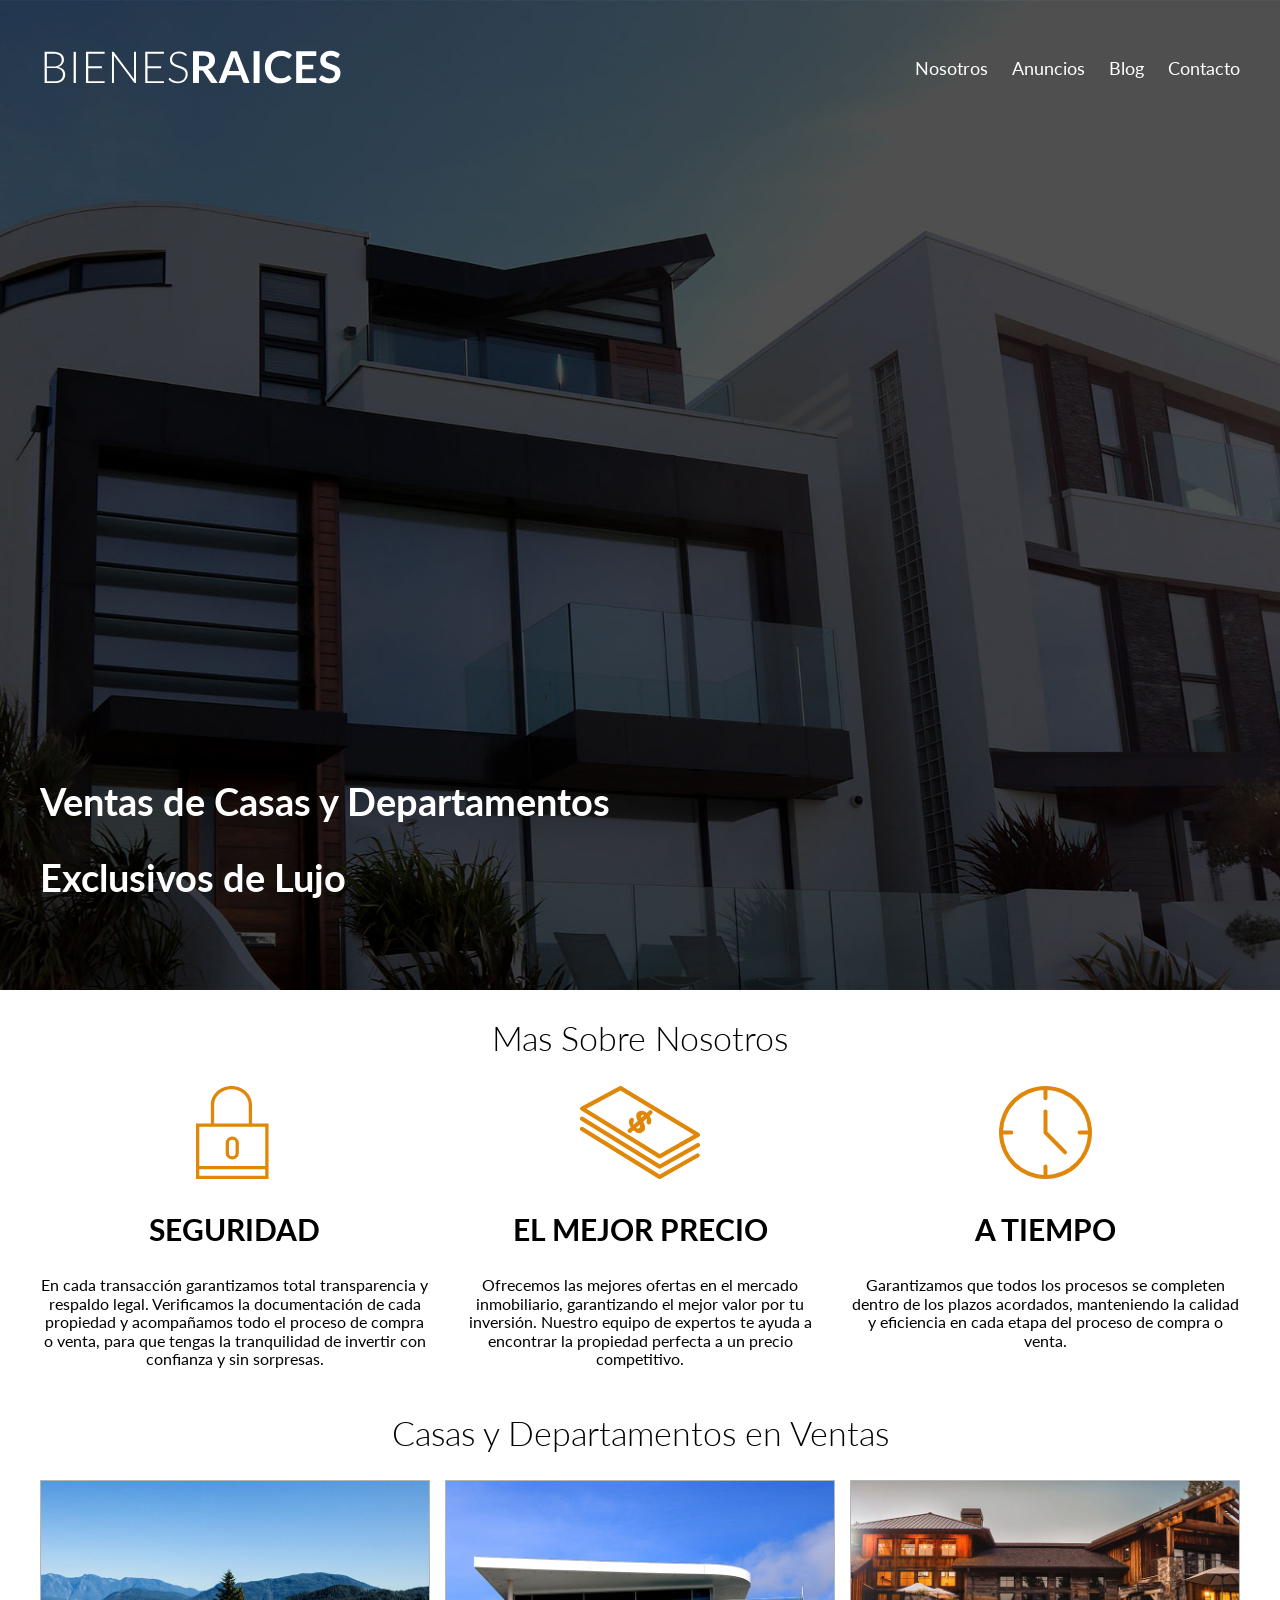
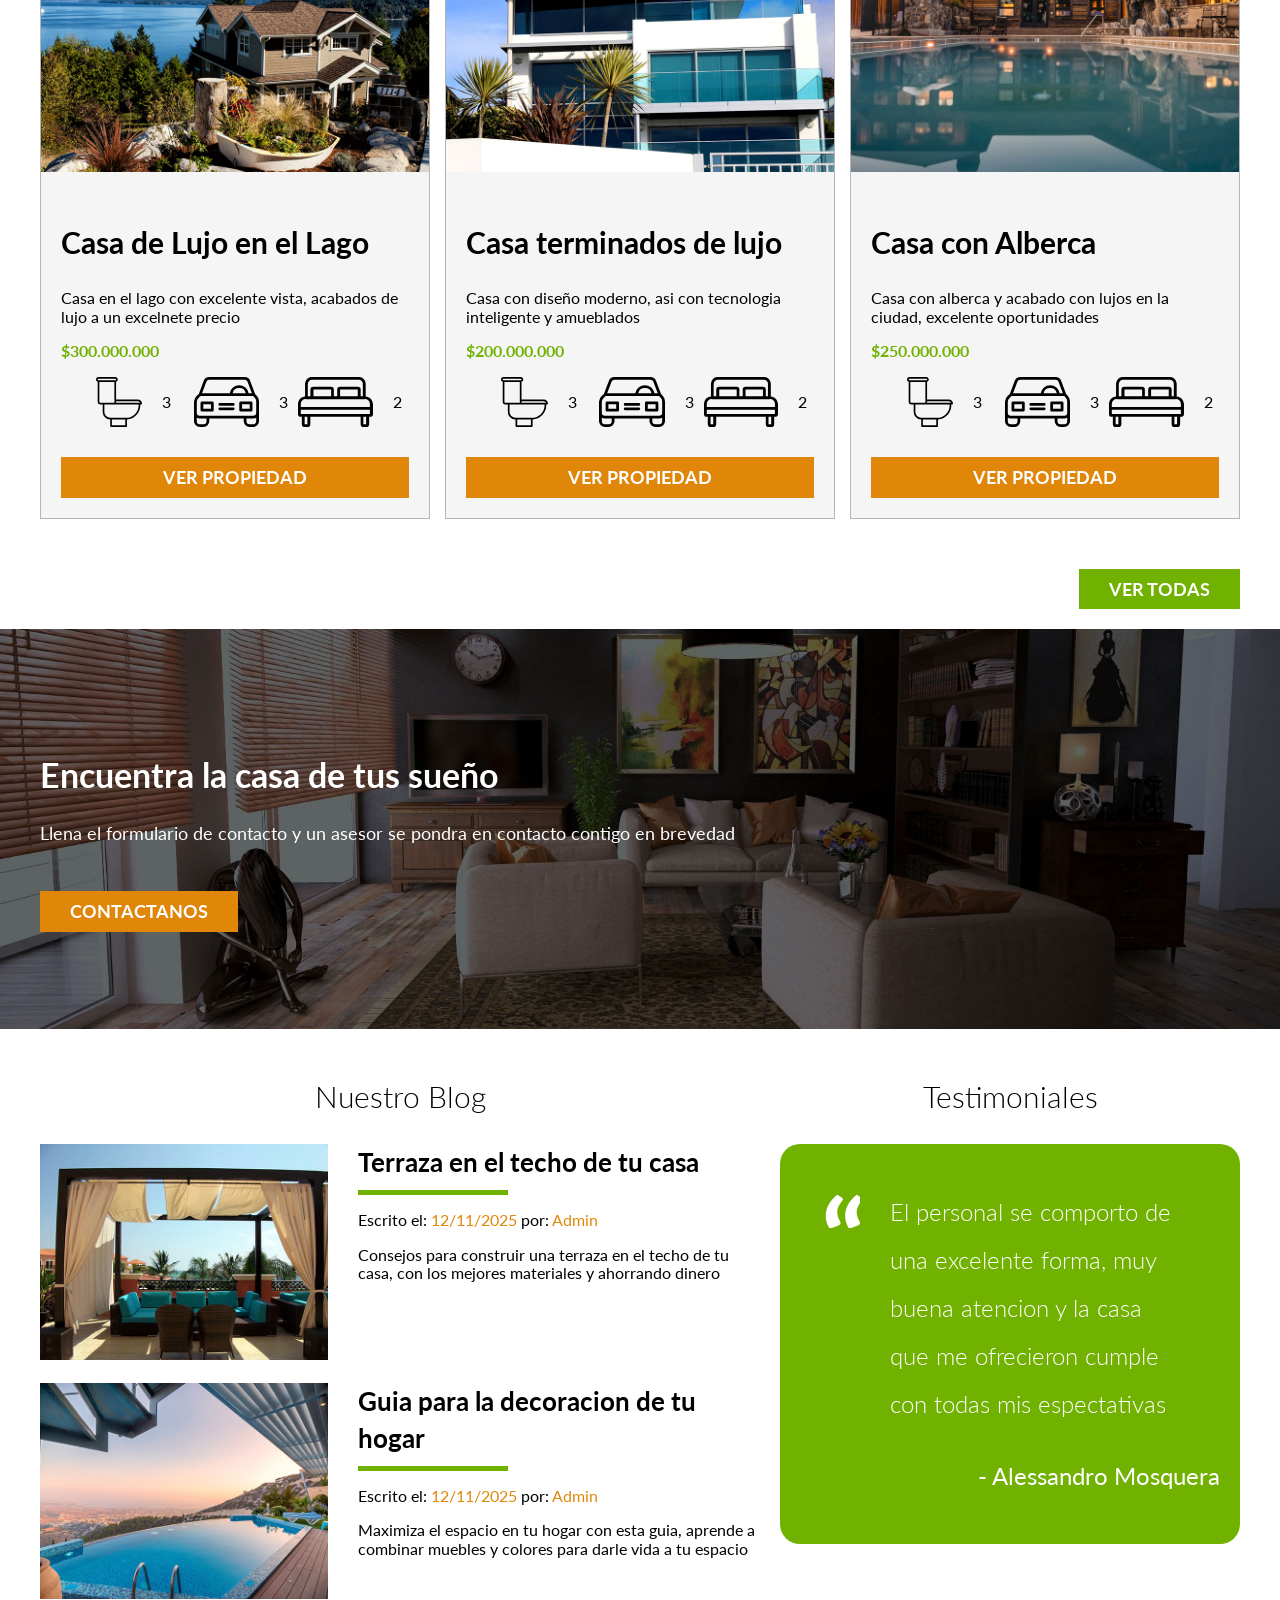
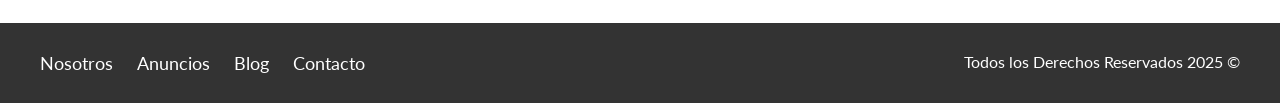
<file: index.html>
<!DOCTYPE html>
<html lang="en">
<head>
    <meta charset="UTF-8">
    <meta name="viewport" content="width=device-width, initial-scale=1.0">
    <title>Bienes Raices</title>
    <link href="https://fonts.googleapis.com/css2?family=Lato:wght@300;400;700;900&display=swap" rel="stylesheet">
    <link rel="stylesheet" href="css/normalize.css">
    <link rel="stylesheet" href="css/styles.css">
</head>
<body>
    
    <header class="site-header inicio"> 
        <div class="contenedor contenido-header">
            <div class="barra">
                <a href="/">
                    <img src="img/logo.svg" alt="Bienes Raices">
                </a>

                <nav class="navegacion">
                    <a href="nosotros.html">Nosotros</a>
                    <a href="anuncios.html">Anuncios</a>
                    <a href="blog.html">Blog</a>
                    <a href="contacto.html">Contacto</a>
                </nav>
            </div>

            <h1>Ventas de Casas y Departamentos Exclusivos de Lujo</h1>
        </div>
    </header>

    <section class="contenedor seccion">
        <h2 class="fw-300 centrar-texto">Mas Sobre Nosotros</h2>
        
        <div class="iconos-nosotros">
            <div class="icono">
                <img src="img/icono1.svg" alt="Icono Seguridad">
                <h3>Seguridad</h3>
                <p>En cada transacción garantizamos total transparencia y respaldo legal. Verificamos la documentación de cada propiedad y acompañamos todo el proceso de compra o venta, para que tengas la tranquilidad de invertir con confianza y sin sorpresas.</p>
            </div>
            
            <div class="icono">
                <img src="img/icono2.svg" alt="Icono Mejor Precio">
                <h3>El Mejor precio</h3>
                <p>Ofrecemos las mejores ofertas en el mercado inmobiliario, garantizando el mejor valor por tu inversión. Nuestro equipo de expertos te ayuda a encontrar la propiedad perfecta a un precio competitivo.</p>
            </div>

            <div class="icono">
                <img src="img/icono3.svg" alt="Icono a Tiempo">
                <h3>A Tiempo</h3>
                <p>Garantizamos que todos los procesos se completen dentro de los plazos acordados, manteniendo la calidad y eficiencia en cada etapa del proceso de compra o venta.</p>
            </div>
        </div>
    </section>

    <main class="seccion contenedor">  
        <h2 class="fw-300 centrar-texto">Casas y Departamentos en Ventas</h2>

        <div class="contenedor-anuncios">
            <div class="anuncio">
                <img src="img/anuncio1.jpg" alt="Anuncio casa en el lago">
                <div class="contenido-anuncio">
                    <h3>Casa de Lujo en el Lago</h3>
                    <p>Casa en el lago con excelente vista, acabados de lujo a un excelnete precio</p>
                    <p class="precio">$300.000.000</p>

                    <ul class="iconos-caracteristicas">
                        <li>
                            <img src="img/icono_wc.svg" alt="icono wc">
                            <p>3</p>
                        </li>
                        <li>
                            <img src="img/icono_estacionamiento.svg" alt="icono carro">
                            <p>3</p>
                        </li>
                        <li>
                            <img src="img/icono_dormitorio.svg" alt="icono habitaciones">
                            <p>2</p>
                        </li>
                    </ul>
                    <a href="anuncio_1.html" class="boton boton-amarillo d-block">Ver Propiedad</a>
                </div>
            </div>
            
            <div class="anuncio">
                <img src="img/anuncio2.jpg" alt="Anuncio casa de lujo">
                <div class="contenido-anuncio">
                    <h3>Casa terminados de lujo</h3>
                    <p>Casa con diseño moderno, asi con tecnologia inteligente y amueblados</p>
                    <p class="precio">$200.000.000</p>

                    <ul class="iconos-caracteristicas">
                        <li>
                            <img src="img/icono_wc.svg" alt="icono wc">
                            <p>3</p>
                        </li>
                        <li>
                            <img src="img/icono_estacionamiento.svg" alt="icono carro">
                            <p>3</p>
                        </li>
                        <li>
                            <img src="img/icono_dormitorio.svg" alt="icono habitaciones">
                            <p>2</p>
                        </li>
                    </ul>
                    <a href="anuncio_2.html" class="boton boton-amarillo d-block">Ver Propiedad</a>
                </div>
            </div>

            <div class="anuncio">
                <img src="img/anuncio3.jpg" alt="Anuncio casa con alberca">
                <div class="contenido-anuncio">
                    <h3>Casa con Alberca</h3>
                    <p>Casa con alberca y acabado con lujos en la ciudad, excelente oportunidades</p>
                    <p class="precio">$250.000.000</p>

                    <ul class="iconos-caracteristicas">
                        <li>
                            <img src="img/icono_wc.svg" alt="icono wc">
                            <p>3</p>
                        </li>
                        <li>
                            <img src="img/icono_estacionamiento.svg" alt="icono carro">
                            <p>3</p>
                        </li>
                        <li>
                            <img src="img/icono_dormitorio.svg" alt="icono habitaciones">
                            <p>2</p>
                        </li>
                    </ul>
                    <a href="anuncio_3.html" class="boton boton-amarillo d-block">Ver Propiedad</a>
                </div>
            </div>
        </div>
        
        <div class="ver-todas">
            <a href="anuncios.html" class="boton boton-verde">Ver Todas</a>
        </div>
    </main>
    
    <section class="imagen-contacto">
        <div class="contenedor contenido-contacto">
            <h2>Encuentra la casa de tus sueño</h2>
            <p>Llena el formulario de contacto y un asesor se pondra en contacto contigo en brevedad</p>
            <a href="contacto.html" class="boton boton-amarillo">Contactanos</a>
        </div>
    </section>

    <div class="seccion-inferior contenedor seccion">
        <section class="blog">
            <h3 class="centrar-texto fw-300">Nuestro Blog</h3>

            <article class="entrada-blog">
                <div class="imagen">
                    <img src="img/blog1.jpg" alt="Entrada a blog">
                </div>
                <div class="texto-entrada">
                    <a href="#">
                        <h4>Terraza en el techo de tu casa</h4>
                    </a>
                    <p>Escrito el: <span> 12/11/2025 </span> por: <span> Admin </span> </p>
                    <p>Consejos para construir una terraza en el techo de tu casa, con los mejores materiales y ahorrando dinero</p>
                </div>
            </article>

            <article class="entrada-blog">
                <div class="imagen">
                    <img src="img/blog2.jpg" alt="Entrada a blog">
                </div>
                <div class="texto-entrada">
                    <a href="#">
                        <h4>Guia para la decoracion de tu hogar</h4>
                    </a>
                    <p>Escrito el: <span> 12/11/2025 </span> por: <span> Admin </span> </p>
                    <p>Maximiza el espacio en tu hogar con esta guia, aprende a combinar muebles y colores para darle vida a tu espacio</p>
                </div>
            </article>
        </section>

        <section class="testimoniales">
            <h3 class="centrar-texto fw-300">Testimoniales</h3>
            <div class="testimonial">
                <blockquote>
                    El personal se comporto de una excelente forma, muy buena atencion y la casa que me ofrecieron cumple con todas mis espectativas
                </blockquote>
                <p>- Alessandro Mosquera</p>
            </div>
        </section>
    </div>

    <footer class="site-footer seccion">
        <div class="contenedor contenedor-footer">
            <nav class="navegacion">
                <a href="nosotros.html">Nosotros</a>
                <a href="anuncios.html">Anuncios</a>
                <a href="blog.html">Blog</a>
                <a href="contacto.html">Contacto</a>
            </nav>
            <p class="copyrigh">Todos los Derechos Reservados 2025 &copy;</p>
        </div>
    </footer>
</body>
</html>
</file>
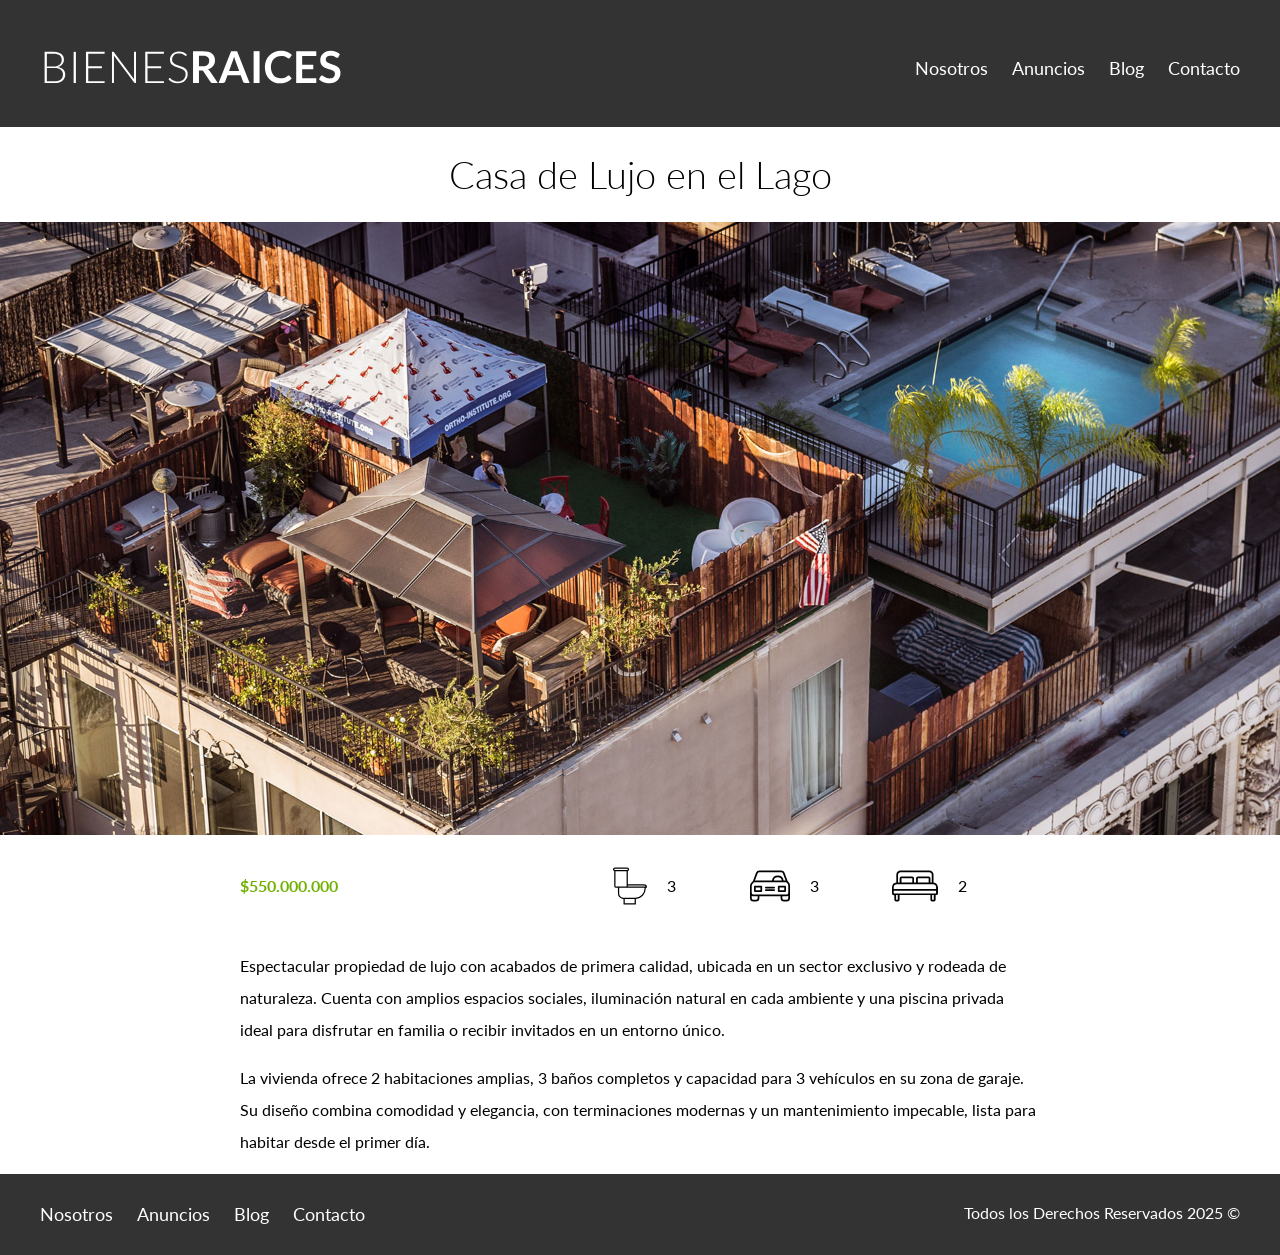
<file: anuncio_1.html>
<!DOCTYPE html>
<html lang="en">
<head>
    <meta charset="UTF-8">
    <meta name="viewport" content="width=device-width, initial-scale=1.0">
    <title>Anuncios, propiedades</title>
    <link href="https://fonts.googleapis.com/css2?family=Lato:wght@300;400;700;900&display=swap" rel="stylesheet">
    <link rel="stylesheet" href="css/normalize.css">
    <link rel="stylesheet" href="css/styles.css">
</head>
<body>
     <header class="site-header"> 
        <div class="contenedor contenido-header">
            <div class="barra">
                <a href="/">
                    <img src="img/logo.svg" alt="Bienes Raices">
                </a>

                <nav class="navegacion">
                    <a href="nosotros.html">Nosotros</a>
                    <a href="anuncios.html">Anuncios</a>
                    <a href="blog.html">Blog</a>
                    <a href="contacto.html">Contacto</a>
                </nav>
            </div>        
        </div>
    </header>   

    <h1 class="fw-300 centrar-texto">Casa de Lujo en el Lago</h1>
    <img src="img/destacada3.jpg" alt="Imagen Anuncio">

    <main class="contenedor seccio contenido-centrado">
        <div class="resumen-propiedad">
            <p class="precio">$550.000.000</p>
            <ul class="iconos-caracteristicas">
                <li>
                    <img src="img/icono_wc.svg" alt="icono wc">
                    <p>3</p>
                </li>
                <li>
                    <img src="img/icono_estacionamiento.svg" alt="icono carro">
                    <p>3</p>
                </li>
                <li>
                    <img src="img/icono_dormitorio.svg" alt="icono habitaciones">
                    <p>2</p>
                </li>
            </ul>
        </div> <!--resumen de propiedad-->
        <p>Espectacular propiedad de lujo con acabados de primera calidad, ubicada en un sector exclusivo y rodeada de naturaleza. Cuenta con amplios espacios sociales, iluminación natural en cada ambiente y una piscina privada ideal para disfrutar en familia o recibir invitados en un entorno único.</p>
        <p>La vivienda ofrece 2 habitaciones amplias, 3 baños completos y capacidad para 3 vehículos en su zona de garaje. Su diseño combina comodidad y elegancia, con terminaciones modernas y un mantenimiento impecable, lista para habitar desde el primer día.</p>


    </main>
    
    
    <footer class="site-footer seccion">
        <div class="contenedor contenedor-footer">
            <nav class="navegacion">
                <a href="nosotros.html">Nosotros</a>
                <a href="anuncios.html">Anuncios</a>
                <a href="blog.html">Blog</a>
                <a href="contacto.html">Contacto</a>
            </nav>
            <p class="copyrigh">Todos los Derechos Reservados 2025 &copy;</p>
        </div>
    </footer>

</body>
</html>
</file>
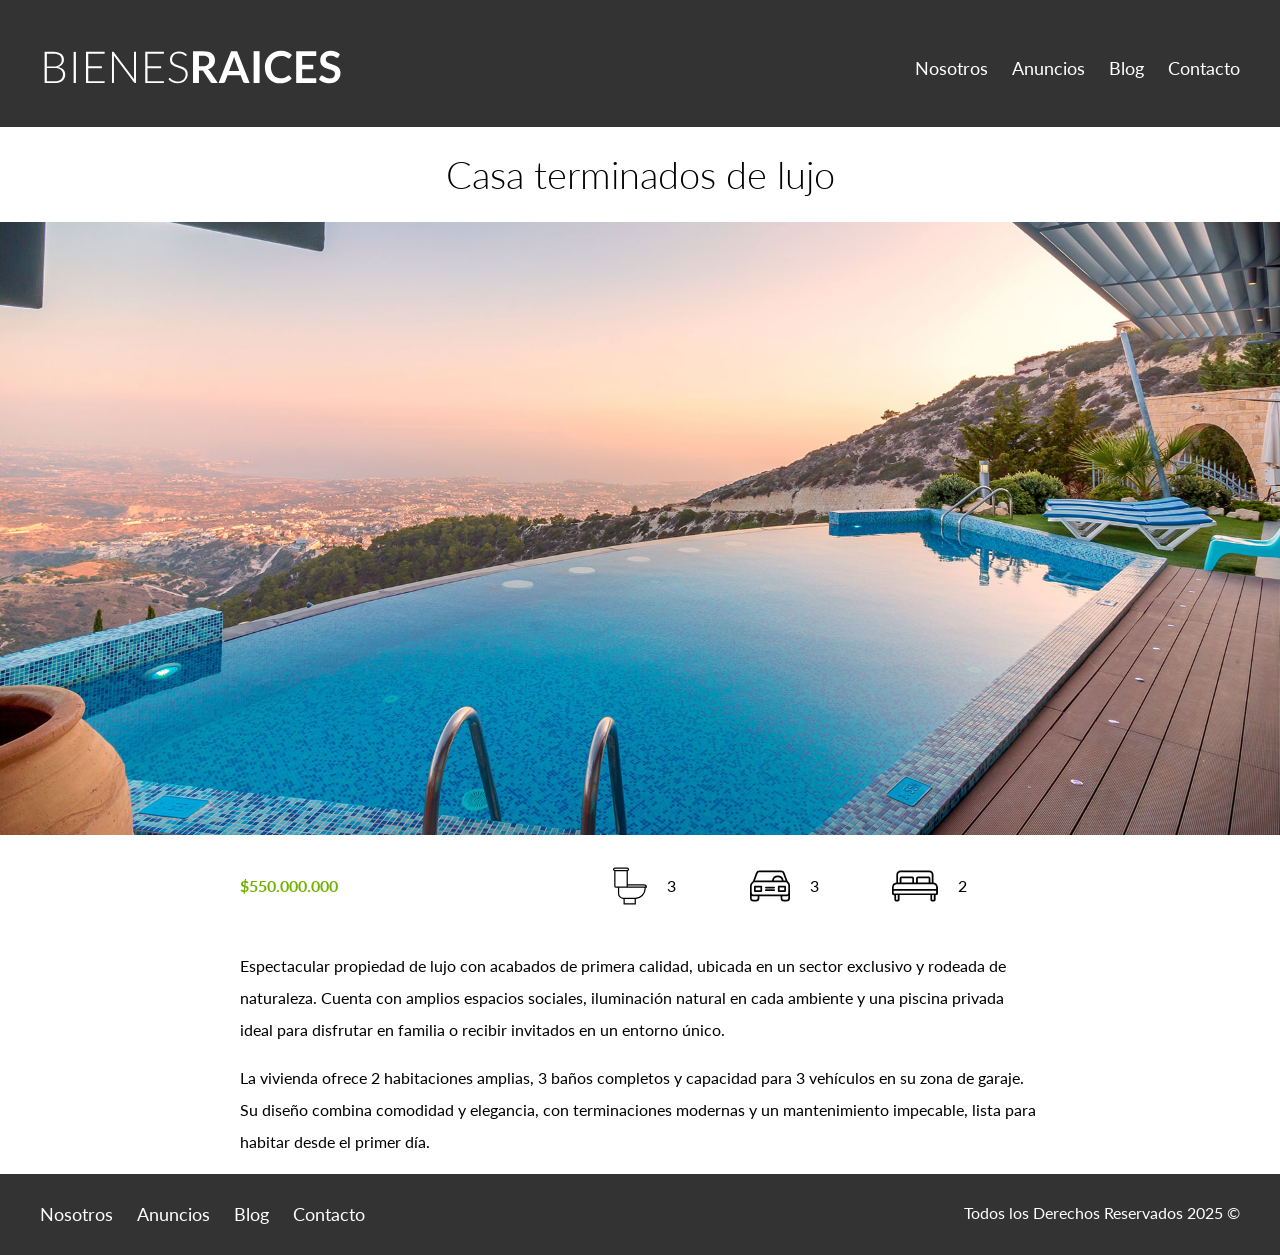
<file: anuncio_2.html>
<!DOCTYPE html>
<html lang="en">
<head>
    <meta charset="UTF-8">
    <meta name="viewport" content="width=device-width, initial-scale=1.0">
    <title>Anuncios, propiedades</title>
    <link href="https://fonts.googleapis.com/css2?family=Lato:wght@300;400;700;900&display=swap" rel="stylesheet">
    <link rel="stylesheet" href="css/normalize.css">
    <link rel="stylesheet" href="css/styles.css">
</head>
<body>
     <header class="site-header"> 
        <div class="contenedor contenido-header">
            <div class="barra">
                <a href="/">
                    <img src="img/logo.svg" alt="Bienes Raices">
                </a>

                <nav class="navegacion">
                    <a href="nosotros.html">Nosotros</a>
                    <a href="anuncios.html">Anuncios</a>
                    <a href="blog.html">Blog</a>
                    <a href="contacto.html">Contacto</a>
                </nav>
            </div>        
        </div>
    </header>   

    <h1 class="fw-300 centrar-texto">Casa terminados de lujo</h1>
    <img src="img/destacada2.jpg" alt="Imagen Anuncio">

    <main class="contenedor seccio contenido-centrado">
        <div class="resumen-propiedad">
            <p class="precio">$550.000.000</p>
            <ul class="iconos-caracteristicas">
                <li>
                    <img src="img/icono_wc.svg" alt="icono wc">
                    <p>3</p>
                </li>
                <li>
                    <img src="img/icono_estacionamiento.svg" alt="icono carro">
                    <p>3</p>
                </li>
                <li>
                    <img src="img/icono_dormitorio.svg" alt="icono habitaciones">
                    <p>2</p>
                </li>
            </ul>
        </div> <!--resumen de propiedad-->
        <p>Espectacular propiedad de lujo con acabados de primera calidad, ubicada en un sector exclusivo y rodeada de naturaleza. Cuenta con amplios espacios sociales, iluminación natural en cada ambiente y una piscina privada ideal para disfrutar en familia o recibir invitados en un entorno único.</p>
        <p>La vivienda ofrece 2 habitaciones amplias, 3 baños completos y capacidad para 3 vehículos en su zona de garaje. Su diseño combina comodidad y elegancia, con terminaciones modernas y un mantenimiento impecable, lista para habitar desde el primer día.</p>


    </main>
    
    
    <footer class="site-footer seccion">
        <div class="contenedor contenedor-footer">
            <nav class="navegacion">
                <a href="nosotros.html">Nosotros</a>
                <a href="anuncios.html">Anuncios</a>
                <a href="blog.html">Blog</a>
                <a href="contacto.html">Contacto</a>
            </nav>
            <p class="copyrigh">Todos los Derechos Reservados 2025 &copy;</p>
        </div>
    </footer>

</body>
</html>
</file>
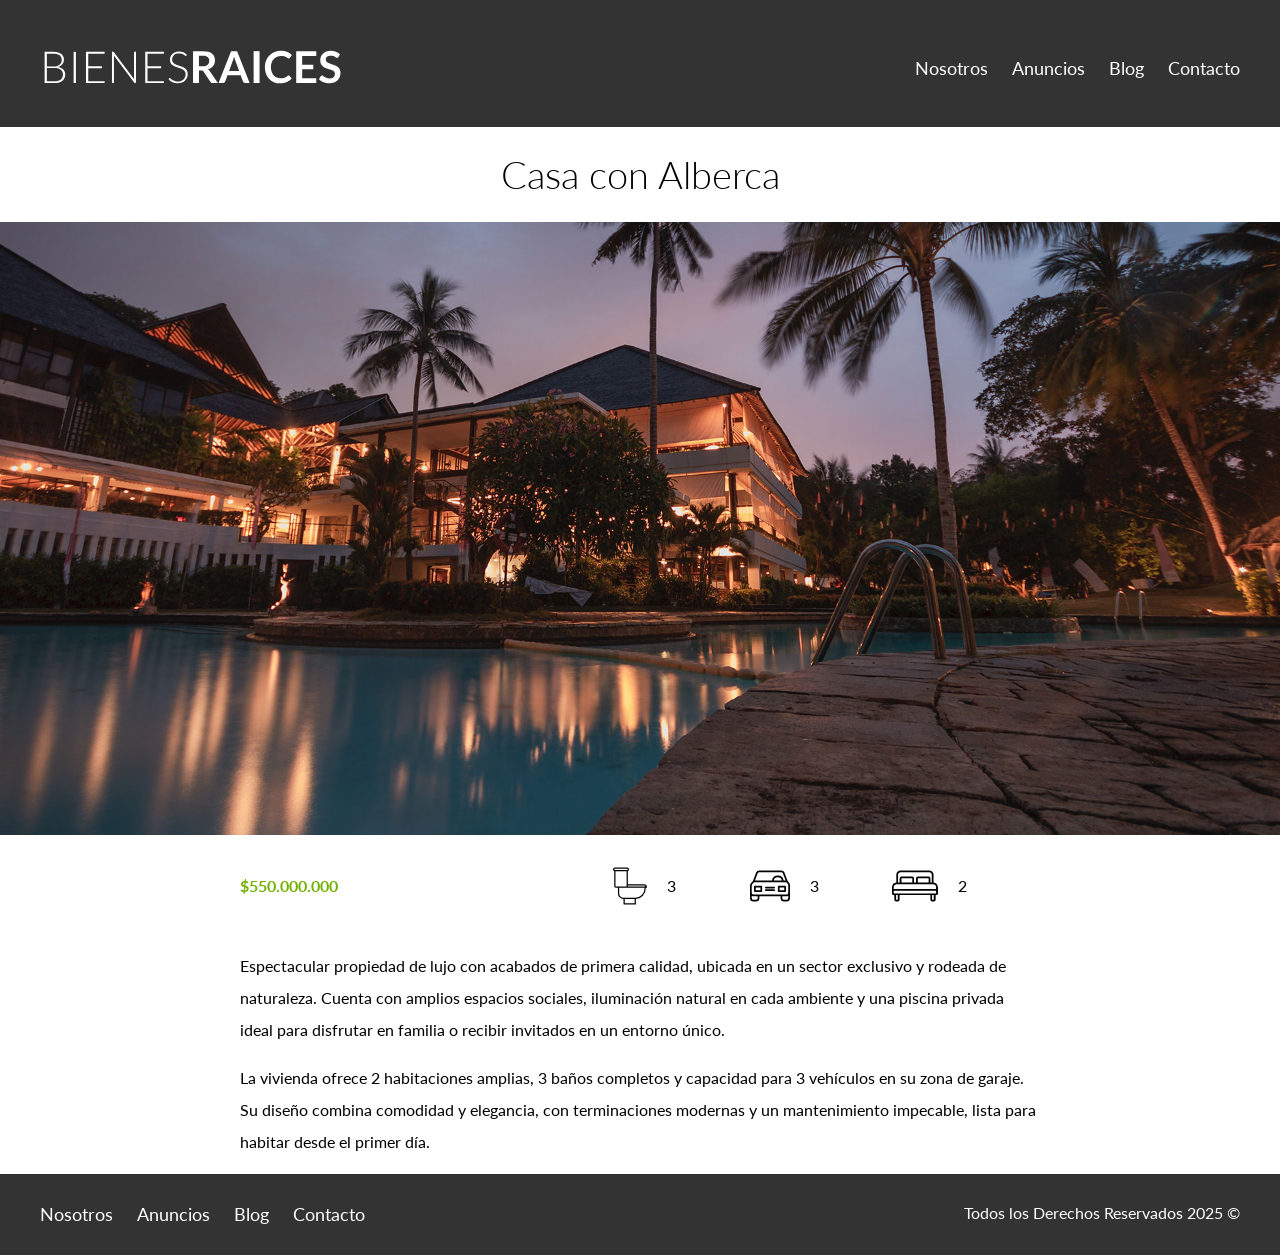
<file: anuncio_3.html>
<!DOCTYPE html>
<html lang="en">
<head>
    <meta charset="UTF-8">
    <meta name="viewport" content="width=device-width, initial-scale=1.0">
    <title>Anuncios, propiedades</title>
    <link href="https://fonts.googleapis.com/css2?family=Lato:wght@300;400;700;900&display=swap" rel="stylesheet">
    <link rel="stylesheet" href="css/normalize.css">
    <link rel="stylesheet" href="css/styles.css">
</head>
<body>
     <header class="site-header"> 
        <div class="contenedor contenido-header">
            <div class="barra">
                <a href="/">
                    <img src="img/logo.svg" alt="Bienes Raices">
                </a>

                <nav class="navegacion">
                    <a href="nosotros.html">Nosotros</a>
                    <a href="anuncios.html">Anuncios</a>
                    <a href="blog.html">Blog</a>
                    <a href="contacto.html">Contacto</a>
                </nav>
            </div>        
        </div>
    </header>   

    <h1 class="fw-300 centrar-texto">Casa con Alberca</h1>
    <img src="img/destacada.jpg" alt="Imagen Anuncio">

    <main class="contenedor seccio contenido-centrado">
        <div class="resumen-propiedad">
            <p class="precio">$550.000.000</p>
            <ul class="iconos-caracteristicas">
                <li>
                    <img src="img/icono_wc.svg" alt="icono wc">
                    <p>3</p>
                </li>
                <li>
                    <img src="img/icono_estacionamiento.svg" alt="icono carro">
                    <p>3</p>
                </li>
                <li>
                    <img src="img/icono_dormitorio.svg" alt="icono habitaciones">
                    <p>2</p>
                </li>
            </ul>
        </div> <!--resumen de propiedad-->
        <p>Espectacular propiedad de lujo con acabados de primera calidad, ubicada en un sector exclusivo y rodeada de naturaleza. Cuenta con amplios espacios sociales, iluminación natural en cada ambiente y una piscina privada ideal para disfrutar en familia o recibir invitados en un entorno único.</p>
        <p>La vivienda ofrece 2 habitaciones amplias, 3 baños completos y capacidad para 3 vehículos en su zona de garaje. Su diseño combina comodidad y elegancia, con terminaciones modernas y un mantenimiento impecable, lista para habitar desde el primer día.</p>


    </main>
    
    
    <footer class="site-footer seccion">
        <div class="contenedor contenedor-footer">
            <nav class="navegacion">
                <a href="nosotros.html">Nosotros</a>
                <a href="anuncios.html">Anuncios</a>
                <a href="blog.html">Blog</a>
                <a href="contacto.html">Contacto</a>
            </nav>
            <p class="copyrigh">Todos los Derechos Reservados 2025 &copy;</p>
        </div>
    </footer>

</body>
</html>
</file>
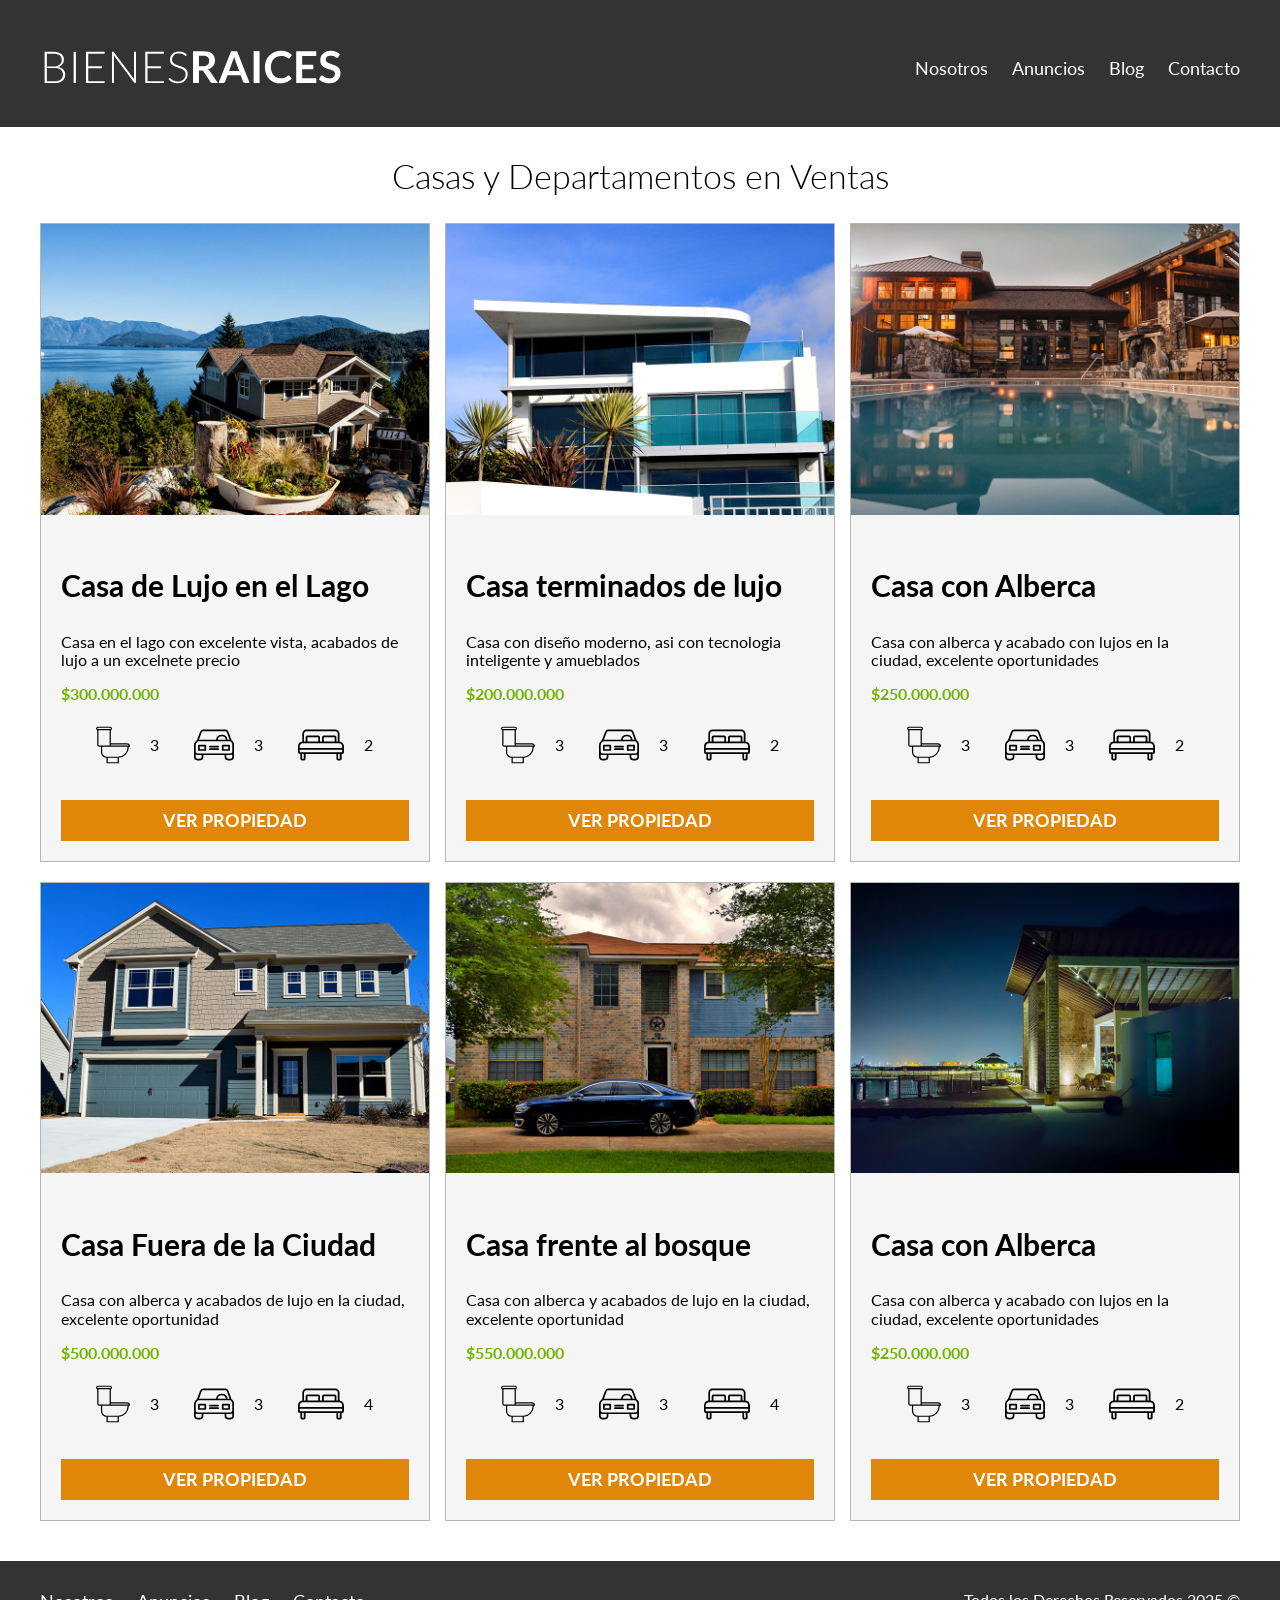
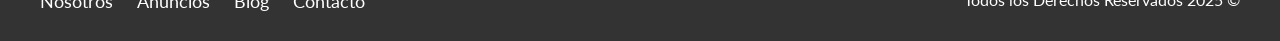
<file: anuncios.html>
<!DOCTYPE html>
<html lang="en">
<head>
    <meta charset="UTF-8">
    <meta name="viewport" content="width=device-width, initial-scale=1.0">
    <title>Anuncios</title>
    <link href="https://fonts.googleapis.com/css2?family=Lato:wght@300;400;700;900&display=swap" rel="stylesheet">
    <link rel="stylesheet" href="css/normalize.css">
    <link rel="stylesheet" href="css/styles.css">
</head>
<body>
     <header class="site-header"> 
        <div class="contenedor contenido-header">
            <div class="barra">
                <a href="/">
                    <img src="img/logo.svg" alt="Bienes Raices">
                </a>

                <nav class="navegacion">
                    <a href="nosotros.html">Nosotros</a>
                    <a href="anuncios.html">Anuncios</a>
                    <a href="blog.html">Blog</a>
                    <a href="contacto.html">Contacto</a>
                </nav>
            </div>        
        </div>
    </header>    

    <main class="seccion contenedor">  
        <h2 class="fw-300 centrar-texto">Casas y Departamentos en Ventas</h2>

        <div class="contenedor-anuncios">
            <div class="anuncio">
                <img src="img/anuncio1.jpg" alt="Anuncio casa en el lago">
                <div class="contenido-anuncio">
                    <h3>Casa de Lujo en el Lago</h3>
                    <p>Casa en el lago con excelente vista, acabados de lujo a un excelnete precio</p>
                    <p class="precio">$300.000.000</p>

                    <ul class="iconos-caracteristicas">
                        <li>
                            <img src="img/icono_wc.svg" alt="icono wc">
                            <p>3</p>
                        </li>
                        <li>
                            <img src="img/icono_estacionamiento.svg" alt="icono carro">
                            <p>3</p>
                        </li>
                        <li>
                            <img src="img/icono_dormitorio.svg" alt="icono habitaciones">
                            <p>2</p>
                        </li>
                    </ul>


                    <a href="anuncio_1.html" class="boton boton-amarillo d-block">Ver Propiedad</a>
                </div>
            </div>
            
            <div class="anuncio">
                <img src="img/anuncio2.jpg" alt="Anuncio casa de lujo">
                <div class="contenido-anuncio">
                    <h3>Casa terminados de lujo</h3>
                    <p>Casa con diseño moderno, asi con tecnologia inteligente y amueblados</p>
                    <p class="precio">$200.000.000</p>

                    <ul class="iconos-caracteristicas">
                        <li>
                            <img src="img/icono_wc.svg" alt="icono wc">
                            <p>3</p>
                        </li>
                        <li>
                            <img src="img/icono_estacionamiento.svg" alt="icono carro">
                            <p>3</p>
                        </li>
                        <li>
                            <img src="img/icono_dormitorio.svg" alt="icono habitaciones">
                            <p>2</p>
                        </li>
                    </ul>
                    <a href="anuncio_2.html" class="boton boton-amarillo d-block">Ver Propiedad</a>
                </div>
            </div>

            <div class="anuncio">
                <img src="img/anuncio3.jpg" alt="Anuncio casa con alberca">
                <div class="contenido-anuncio">
                    <h3>Casa con Alberca</h3>
                    <p>Casa con alberca y acabado con lujos en la ciudad, excelente oportunidades</p>
                    <p class="precio">$250.000.000</p>

                    <ul class="iconos-caracteristicas">
                        <li>
                            <img src="img/icono_wc.svg" alt="icono wc">
                            <p>3</p>
                        </li>
                        <li>
                            <img src="img/icono_estacionamiento.svg" alt="icono carro">
                            <p>3</p>
                        </li>
                        <li>
                            <img src="img/icono_dormitorio.svg" alt="icono habitaciones">
                            <p>2</p>
                        </li>
                    </ul>
                    <a href="anuncio_3.html" class="boton boton-amarillo d-block">Ver Propiedad</a>
                </div>
            </div>
        </div>

         <div class="contenedor-anuncios">
            <div class="anuncio">
                <img src="img/anuncio4.jpg" alt="Casa Fuera de la Ciudad">
                <div class="contenido-anuncio">
                    <h3>Casa Fuera de la Ciudad</h3>
                    <p>Casa con alberca y acabados de lujo en la ciudad, excelente oportunidad</p>
                    <p class="precio">$500.000.000</p>

                    <ul class="iconos-caracteristicas">
                        <li>
                            <img src="img/icono_wc.svg" alt="icono wc">
                            <p>3</p>
                        </li>
                        <li>
                            <img src="img/icono_estacionamiento.svg" alt="icono carro">
                            <p>3</p>
                        </li>
                        <li>
                            <img src="img/icono_dormitorio.svg" alt="icono habitaciones">
                            <p>4</p>
                        </li>
                    </ul>
                    <a href="#" class="boton boton-amarillo d-block">Ver Propiedad</a>
                </div>
            </div>
            
            <div class="anuncio">
                <img src="img/anuncio5.jpg" alt="Anuncio casa bosque">
                <div class="contenido-anuncio">
                    <h3>Casa frente al bosque</h3>
                    <p>Casa con alberca y acabados de lujo en la ciudad, excelente oportunidad</p>
                    <p class="precio">$550.000.000</p>

                    <ul class="iconos-caracteristicas">
                        <li>
                            <img src="img/icono_wc.svg" alt="icono wc">
                            <p>3</p>
                        </li>
                        <li>
                            <img src="img/icono_estacionamiento.svg" alt="icono carro">
                            <p>3</p>
                        </li>
                        <li>
                            <img src="img/icono_dormitorio.svg" alt="icono habitaciones">
                            <p>4</p>
                        </li>
                    </ul>
                    <a href="#" class="boton boton-amarillo d-block">Ver Propiedad</a>
                </div>
            </div>

            <div class="anuncio">
                <img src="img/anuncio6.jpg" alt="Anuncio casa con alberca">
                <div class="contenido-anuncio">
                    <h3>Casa con Alberca</h3>
                    <p>Casa con alberca y acabado con lujos en la ciudad, excelente oportunidades</p>
                    <p class="precio">$250.000.000</p>

                    <ul class="iconos-caracteristicas">
                        <li>
                            <img src="img/icono_wc.svg" alt="icono wc">
                            <p>3</p>
                        </li>
                        <li>
                            <img src="img/icono_estacionamiento.svg" alt="icono carro">
                            <p>3</p>
                        </li>
                        <li>
                            <img src="img/icono_dormitorio.svg" alt="icono habitaciones">
                            <p>2</p>
                        </li>
                    </ul>
                    <a href="#" class="boton boton-amarillo d-block">Ver Propiedad</a>
                </div>
            </div>
        </div>
        
        
       
    </main>
    
     <footer class="site-footer seccion">
        <div class="contenedor contenedor-footer">
            <nav class="navegacion">
                <a href="nosotros.html">Nosotros</a>
                <a href="anuncios.html">Anuncios</a>
                <a href="blog.html">Blog</a>
                <a href="contacto.html">Contacto</a>
            </nav>
            <p class="copyrigh">Todos los Derechos Reservados 2025 &copy;</p>
        </div>
    </footer>

</body>
</html>
</file>
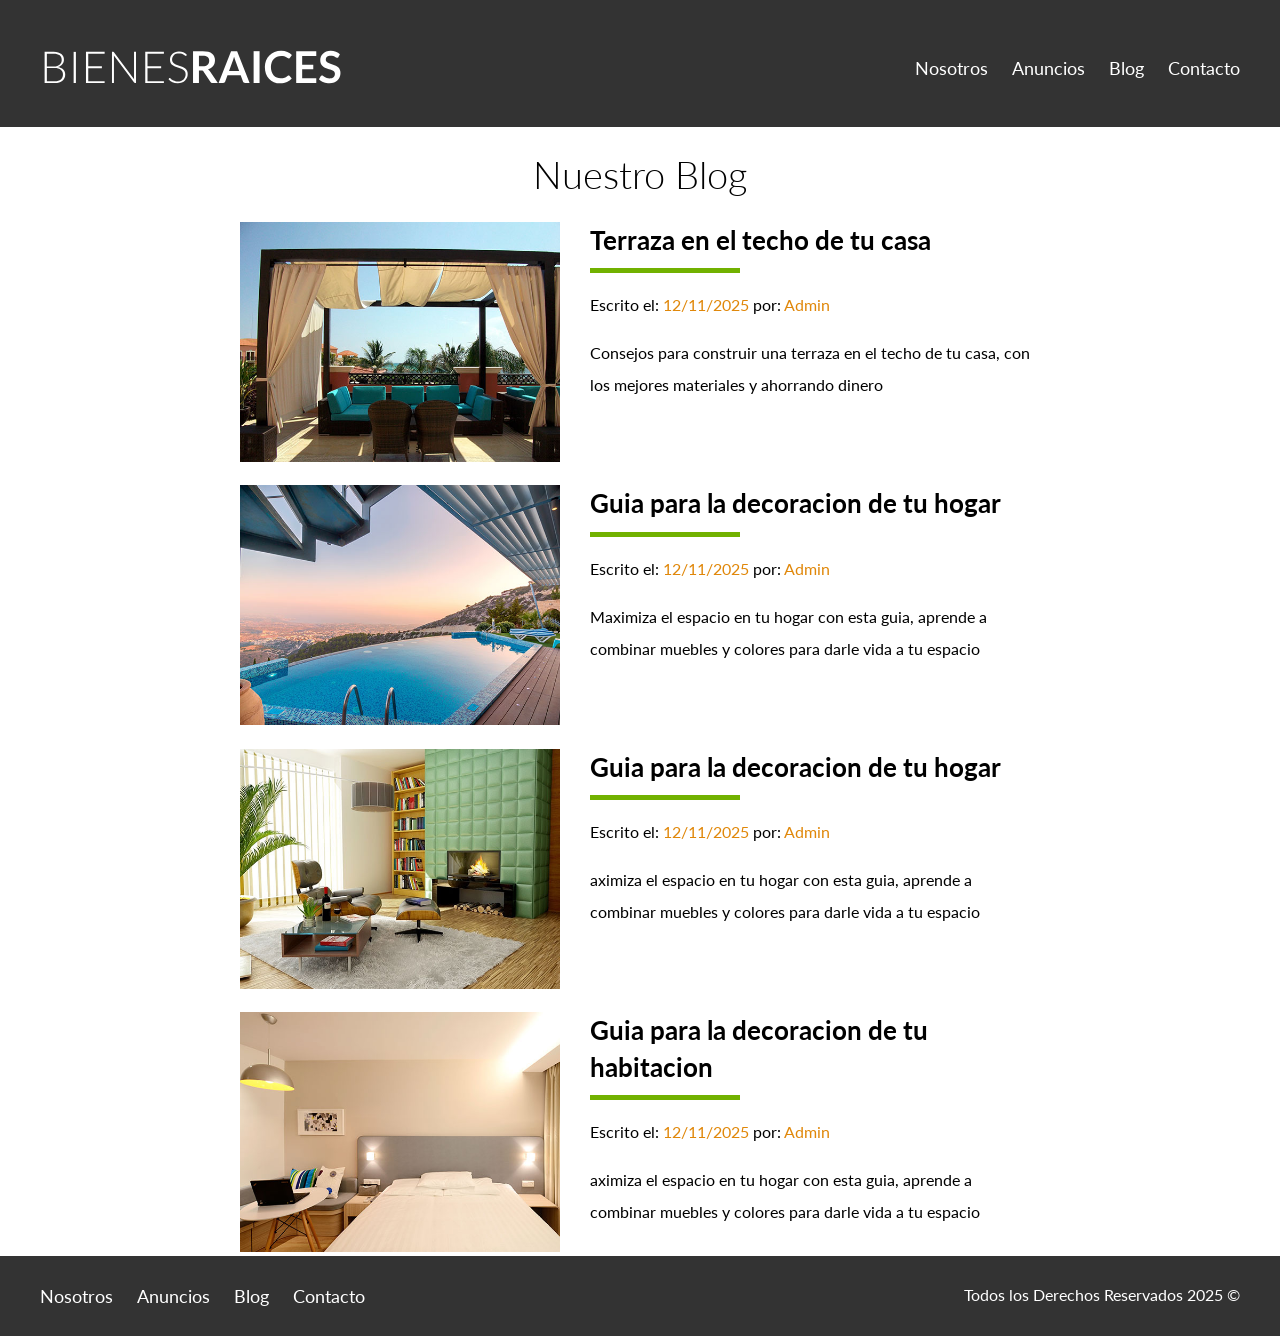
<file: blog.html>
<!DOCTYPE html>
<html lang="en">
<head>
    <meta charset="UTF-8">
    <meta name="viewport" content="width=device-width, initial-scale=1.0">
    <title>Nuestro Blog</title>
    <link href="https://fonts.googleapis.com/css2?family=Lato:wght@300;400;700;900&display=swap" rel="stylesheet">
    <link rel="stylesheet" href="css/normalize.css">
    <link rel="stylesheet" href="css/styles.css">
</head>
<body>
   
    <header class="site-header"> 
        <div class="contenedor contenido-header">
            <div class="barra">
                <a href="/">
                    <img src="img/logo.svg" alt="Bienes Raices">
                </a>

                <nav class="navegacion">
                    <a href="nosotros.html">Nosotros</a>
                    <a href="anuncios.html">Anuncios</a>
                    <a href="blog.html">Blog</a>
                    <a href="contacto.html">Contacto</a>
                </nav>
            </div>        
        </div>
    </header>   

    <main class="contenedor seccio contenido-centrado">
         <h1 class="fw-300 centrar-texto">Nuestro Blog</h1>

         <article class="entrada-blog">
                <div class="imagen">
                    <img src="img/blog1.jpg" alt="Entrada a blog">
                </div>
                <div class="texto-entrada">
                    <a href="entrada.html">
                        <h4>Terraza en el techo de tu casa</h4>
                    </a>
                    <p>Escrito el: <span> 12/11/2025 </span> por: <span> Admin </span> </p>
                    <p>Consejos para construir una terraza en el techo de tu casa, con los mejores materiales y ahorrando dinero</p>
                </div>
            </article>

            <article class="entrada-blog">
                <div class="imagen">
                    <img src="img/blog2.jpg" alt="Entrada a blog">
                </div>
                <div class="texto-entrada">
                    <a href="entrada.html">
                        <h4>Guia para la decoracion de tu hogar</h4>
                    </a>
                    <p>Escrito el: <span> 12/11/2025 </span> por: <span> Admin </span> </p>
                    <p>Maximiza el espacio en tu hogar con esta guia, aprende a combinar muebles y colores para darle vida a tu espacio</p>
                </div>
            </article>

            <article class="entrada-blog">
                <div class="imagen">
                    <img src="img/blog3.jpg" alt="Entrada a blog">
                </div>
                <div class="texto-entrada">
                    <a href="#">
                        <h4>Guia para la decoracion de tu hogar</h4>
                    </a>
                    <p>Escrito el: <span> 12/11/2025 </span> por: <span> Admin </span> </p>
                    <p>aximiza el espacio en tu hogar con esta guia, aprende a combinar muebles y colores para darle vida a tu espacio</p>
                </div>
            </article>

            <article class="entrada-blog">
                <div class="imagen">
                    <img src="img/blog4.jpg" alt="Entrada a blog">
                </div>
                <div class="texto-entrada">
                    <a href="#">
                        <h4>Guia para la decoracion de tu habitacion</h4>
                    </a>
                    <p>Escrito el: <span> 12/11/2025 </span> por: <span> Admin </span> </p>
                    <p>aximiza el espacio en tu hogar con esta guia, aprende a combinar muebles y colores para darle vida a tu espacio</p>
                </div>
            </article>
            
    </main>

     <footer class="site-footer seccion">
        <div class="contenedor contenedor-footer">
            <nav class="navegacion">
                <a href="nosotros.html">Nosotros</a>
                <a href="anuncios.html">Anuncios</a>
                <a href="blog.html">Blog</a>
                <a href="contacto.html">Contacto</a>
            </nav>
            <p class="copyrigh">Todos los Derechos Reservados 2025 &copy;</p>
        </div>
    </footer>
    
</body>
</html>
</file>
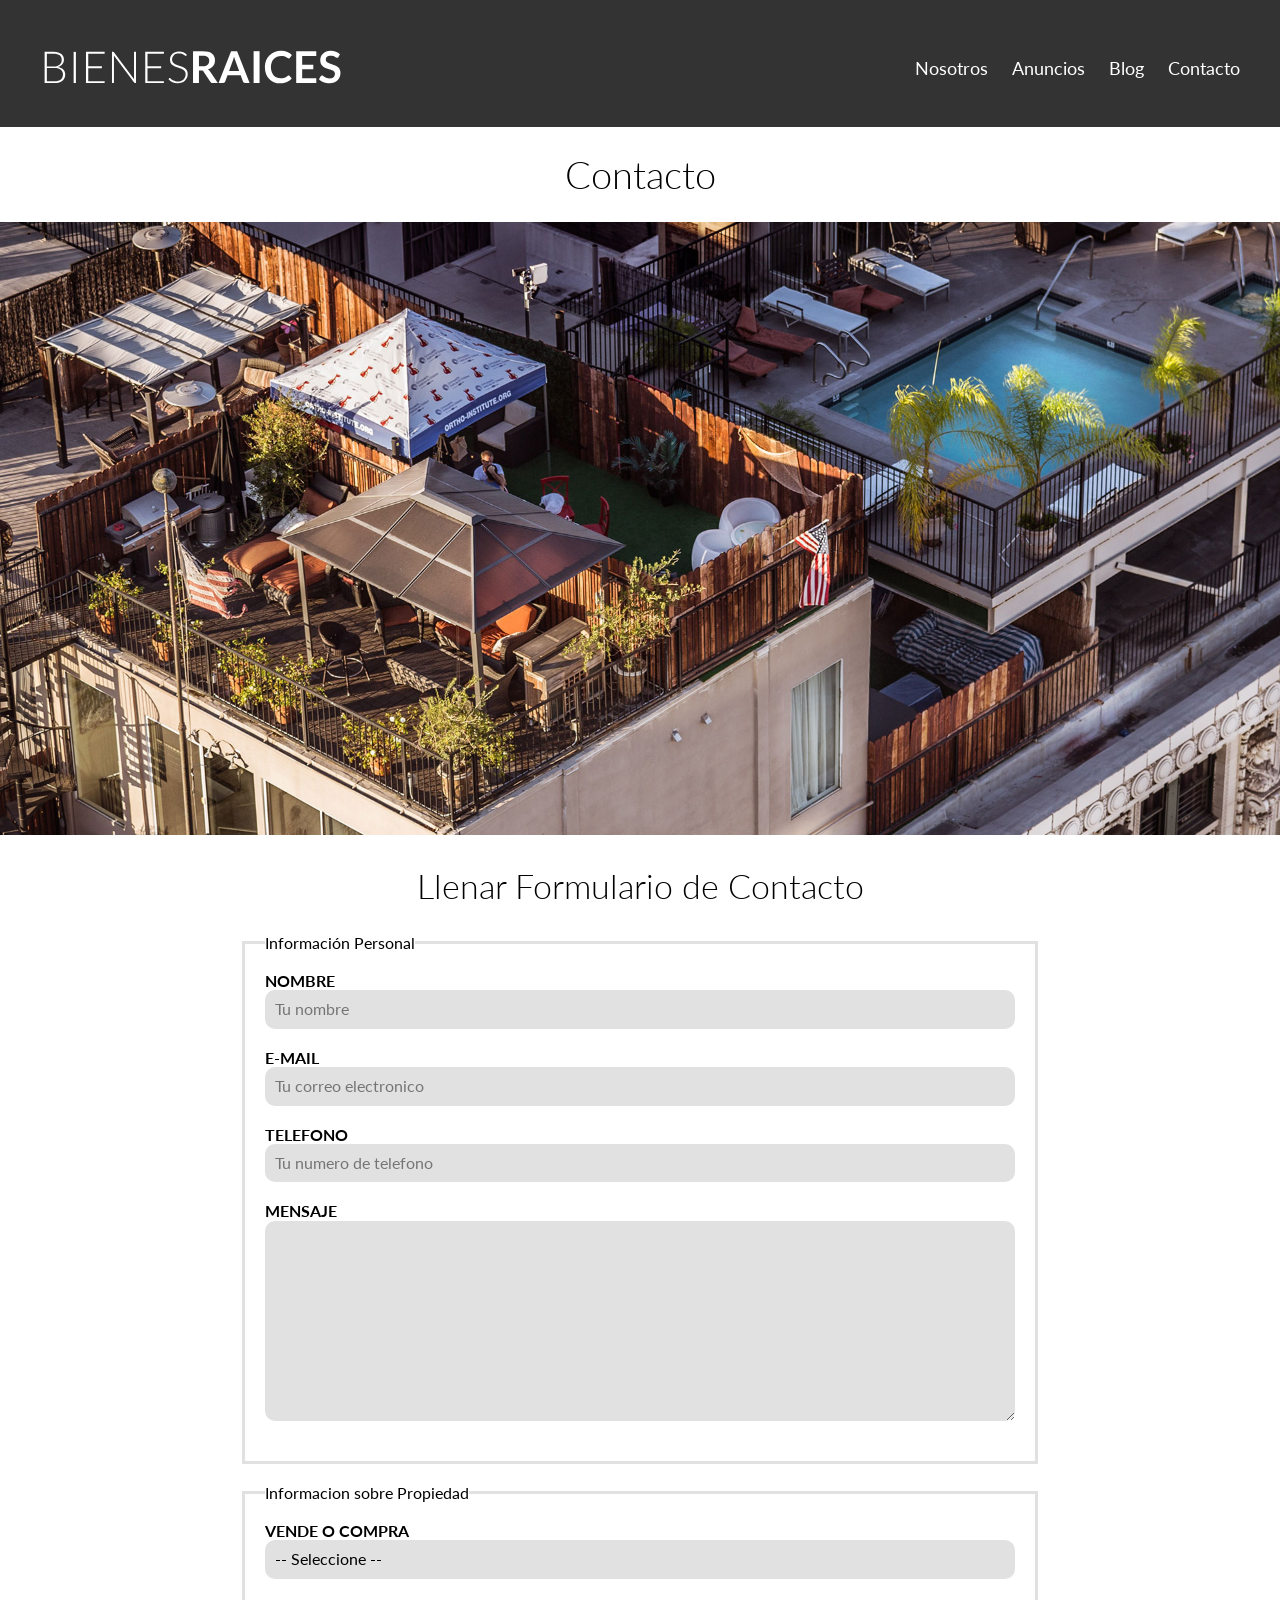
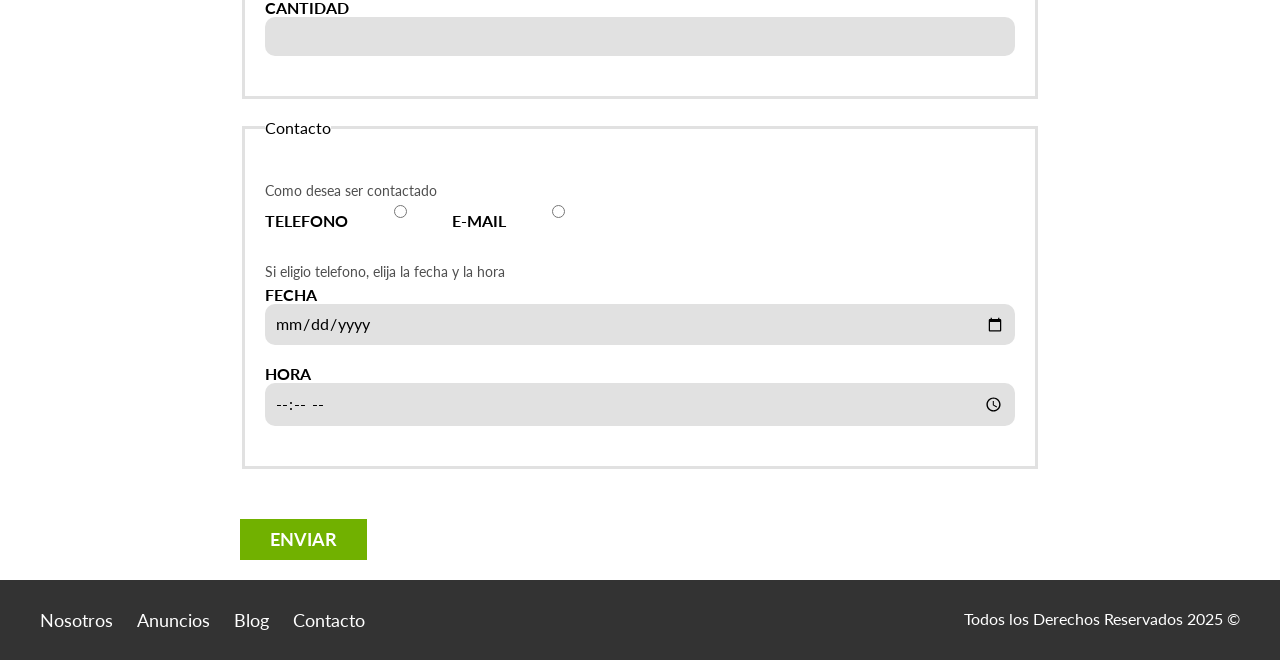
<file: contacto.html>
<!DOCTYPE html>
<html lang="en">
<head>
    <meta charset="UTF-8">
    <meta name="viewport" content="width=device-width, initial-scale=1.0">
    <title>Contactos</title>
    <link href="https://fonts.googleapis.com/css2?family=Lato:wght@300;400;700;900&display=swap" rel="stylesheet">
    <link rel="stylesheet" href="css/normalize.css">
    <link rel="stylesheet" href="css/styles.css">
</head>
<body>
     <header class="site-header"> 
        <div class="contenedor contenido-header">
            <div class="barra">
                <a href="/">
                    <img src="img/logo.svg" alt="Bienes Raices">
                </a>

                <nav class="navegacion">
                    <a href="nosotros.html">Nosotros</a>
                    <a href="anuncios.html">Anuncios</a>
                    <a href="blog.html">Blog</a>
                    <a href="contacto.html">Contacto</a>
                </nav>
            </div>        
        </div>
    </header>   

    <h1 class="fw-300 centrar-texto">Contacto</h1>
    <img src="img/destacada3.jpg" alt="Imagen Principal">

    <main class="contenedor seccion contenido-centrado">
        <h2 class="fw-300 centrar-texto">Llenar Formulario de Contacto</h2>

        <form class="contacto" action="">
            <fieldset class="rayita">
                <legend>Información Personal</legend>

                <label for="nombre">Nombre</label>
                <input type="text" id="nombre" placeholder="Tu nombre">

                <label for="email">E-mail</label>
                <input type="email" id="email" placeholder="Tu correo electronico" required>
            
                <label for="telefono">Telefono</label>
                <input type="tel" id="telefono" placeholder="Tu numero de telefono" required>

                <label for="mensale">Mensaje</label>
                <textarea id="mensaje"></textarea>                

            </fieldset>
           
            <fieldset class="rayita">
                <legend>Informacion sobre Propiedad</legend>
                <label for="opciones">Vende o Compra</label>
                <select id="opciones">
                    <option value="" disabled selected>-- Seleccione --</option>
                    <option value="">Compre</option>
                    <option value="">Vende</option>
                </select>

                <label for="cantidad">Cantidad</label>
                <input type="number">
            </fieldset>       

            <fieldset class="rayita">
                <legend>Contacto</legend>

                <p>Como desea ser contactado</p>

                <div class="forma-contacto">
                    <label for="telefono">Telefono</label>
                    <input type="radio" name="contacto" value="telefono" id="telefono">                

                    <label for="correo">E-mail</label>
                    <input type="radio" name="contacto" value="correo" id="correo">
                </div>

                <p>Si eligio telefono, elija la fecha y la hora</p>
                <label for="fecha">Fecha</label>
                <input type="date" id="fecha">

                <label for="hora">Hora</label>
                <input type="time" id="hora">


            </fieldset>
            <input type="submit" value="Enviar" class="boton boton-verde">

        </form>

    </main>
    
    
    <footer class="site-footer seccion">
        <div class="contenedor contenedor-footer">
            <nav class="navegacion">
                <a href="nosotros.html">Nosotros</a>
                <a href="anuncios.html">Anuncios</a>
                <a href="blog.html">Blog</a>
                <a href="contacto.html">Contacto</a>
            </nav>
            <p class="copyrigh">Todos los Derechos Reservados 2025 &copy;</p>
        </div>
    </footer>

</body>
</html>
</file>
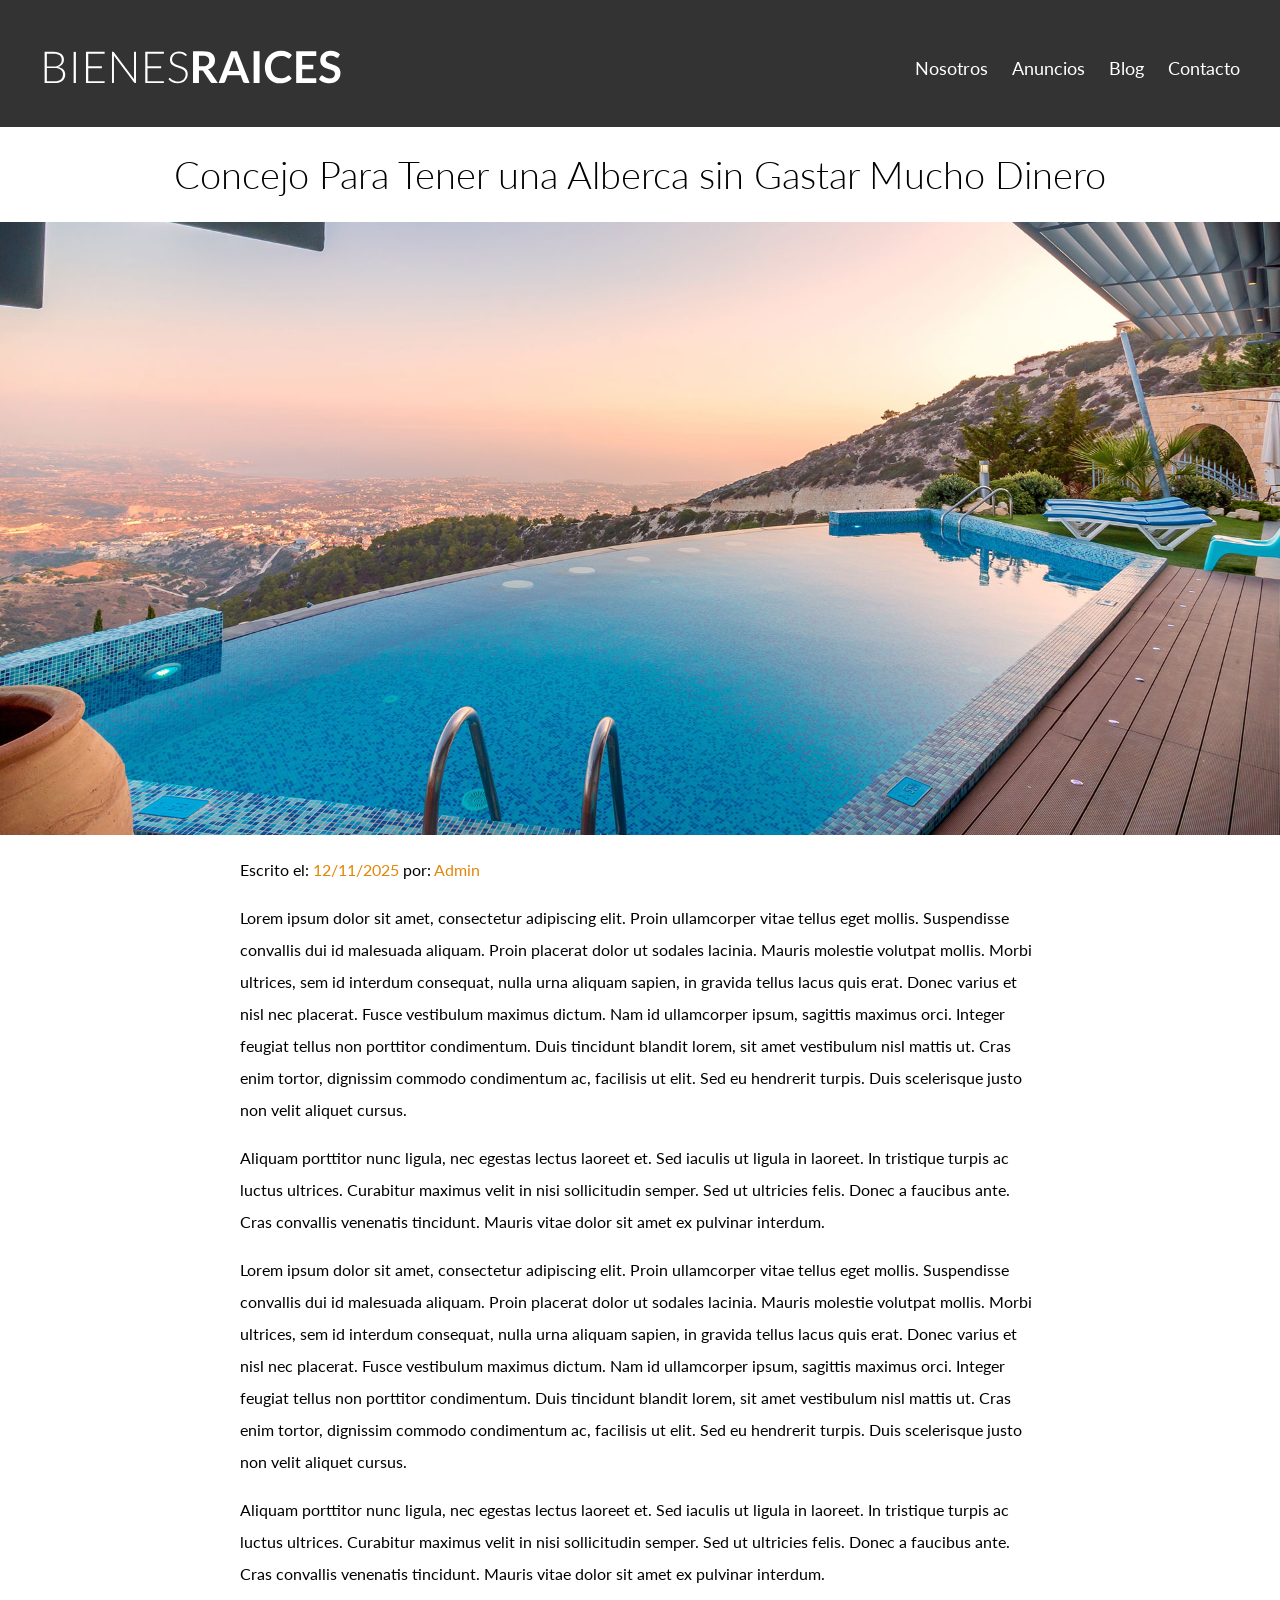
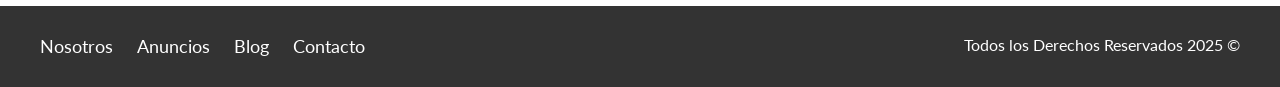
<file: entrada.html>
<!DOCTYPE html>
<html lang="en">
<head>
    <meta charset="UTF-8">
    <meta name="viewport" content="width=device-width, initial-scale=1.0">
    <title>Concejos practicos</title>
    <link href="https://fonts.googleapis.com/css2?family=Lato:wght@300;400;700;900&display=swap" rel="stylesheet">
    <link rel="stylesheet" href="css/normalize.css">
    <link rel="stylesheet" href="css/styles.css">
</head>
<body>
     <header class="site-header"> 
        <div class="contenedor contenido-header">
            <div class="barra">
                <a href="/">
                    <img src="img/logo.svg" alt="Bienes Raices">
                </a>

                <nav class="navegacion">
                    <a href="nosotros.html">Nosotros</a>
                    <a href="anuncios.html">Anuncios</a>
                    <a href="blog.html">Blog</a>
                    <a href="contacto.html">Contacto</a>
                </nav>
            </div>        
        </div>
    </header>   

    <h1 class="fw-300 centrar-texto">Concejo Para Tener una Alberca sin Gastar Mucho Dinero</h1>
    <img src="img/destacada2.jpg" alt="Imagen Principal">

    <main class="contenedor seccio contenido-centrado texto-entrada">
        <p>Escrito el: <span> 12/11/2025 </span> por: <span> Admin </span> </p>

        <p>Lorem ipsum dolor sit amet, consectetur adipiscing elit. Proin ullamcorper vitae tellus eget mollis. Suspendisse convallis dui id malesuada aliquam. Proin placerat dolor ut sodales lacinia. Mauris molestie volutpat mollis. Morbi ultrices, sem id interdum consequat, nulla urna aliquam sapien, in gravida tellus lacus quis erat. Donec varius et nisl nec placerat. Fusce vestibulum maximus dictum. Nam id ullamcorper ipsum, sagittis maximus orci. Integer feugiat tellus non porttitor condimentum. Duis tincidunt blandit lorem, sit amet vestibulum nisl mattis ut. Cras enim tortor, dignissim commodo condimentum ac, facilisis ut elit. Sed eu hendrerit turpis. Duis scelerisque justo non velit aliquet cursus.</p>
        <p>Aliquam porttitor nunc ligula, nec egestas lectus laoreet et. Sed iaculis ut ligula in laoreet. In tristique turpis ac luctus ultrices. Curabitur maximus velit in nisi sollicitudin semper. Sed ut ultricies felis. Donec a faucibus ante. Cras convallis venenatis tincidunt. Mauris vitae dolor sit amet ex pulvinar interdum.</p>
        <p>Lorem ipsum dolor sit amet, consectetur adipiscing elit. Proin ullamcorper vitae tellus eget mollis. Suspendisse convallis dui id malesuada aliquam. Proin placerat dolor ut sodales lacinia. Mauris molestie volutpat mollis. Morbi ultrices, sem id interdum consequat, nulla urna aliquam sapien, in gravida tellus lacus quis erat. Donec varius et nisl nec placerat. Fusce vestibulum maximus dictum. Nam id ullamcorper ipsum, sagittis maximus orci. Integer feugiat tellus non porttitor condimentum. Duis tincidunt blandit lorem, sit amet vestibulum nisl mattis ut. Cras enim tortor, dignissim commodo condimentum ac, facilisis ut elit. Sed eu hendrerit turpis. Duis scelerisque justo non velit aliquet cursus.</p>
        <p>Aliquam porttitor nunc ligula, nec egestas lectus laoreet et. Sed iaculis ut ligula in laoreet. In tristique turpis ac luctus ultrices. Curabitur maximus velit in nisi sollicitudin semper. Sed ut ultricies felis. Donec a faucibus ante. Cras convallis venenatis tincidunt. Mauris vitae dolor sit amet ex pulvinar interdum.</p>


    </main>
    
    
    <footer class="site-footer seccion">
        <div class="contenedor contenedor-footer">
            <nav class="navegacion">
                <a href="nosotros.html">Nosotros</a>
                <a href="anuncios.html">Anuncios</a>
                <a href="blog.html">Blog</a>
                <a href="contacto.html">Contacto</a>
            </nav>
            <p class="copyrigh">Todos los Derechos Reservados 2025 &copy;</p>
        </div>
    </footer>

</body>
</html>
</file>
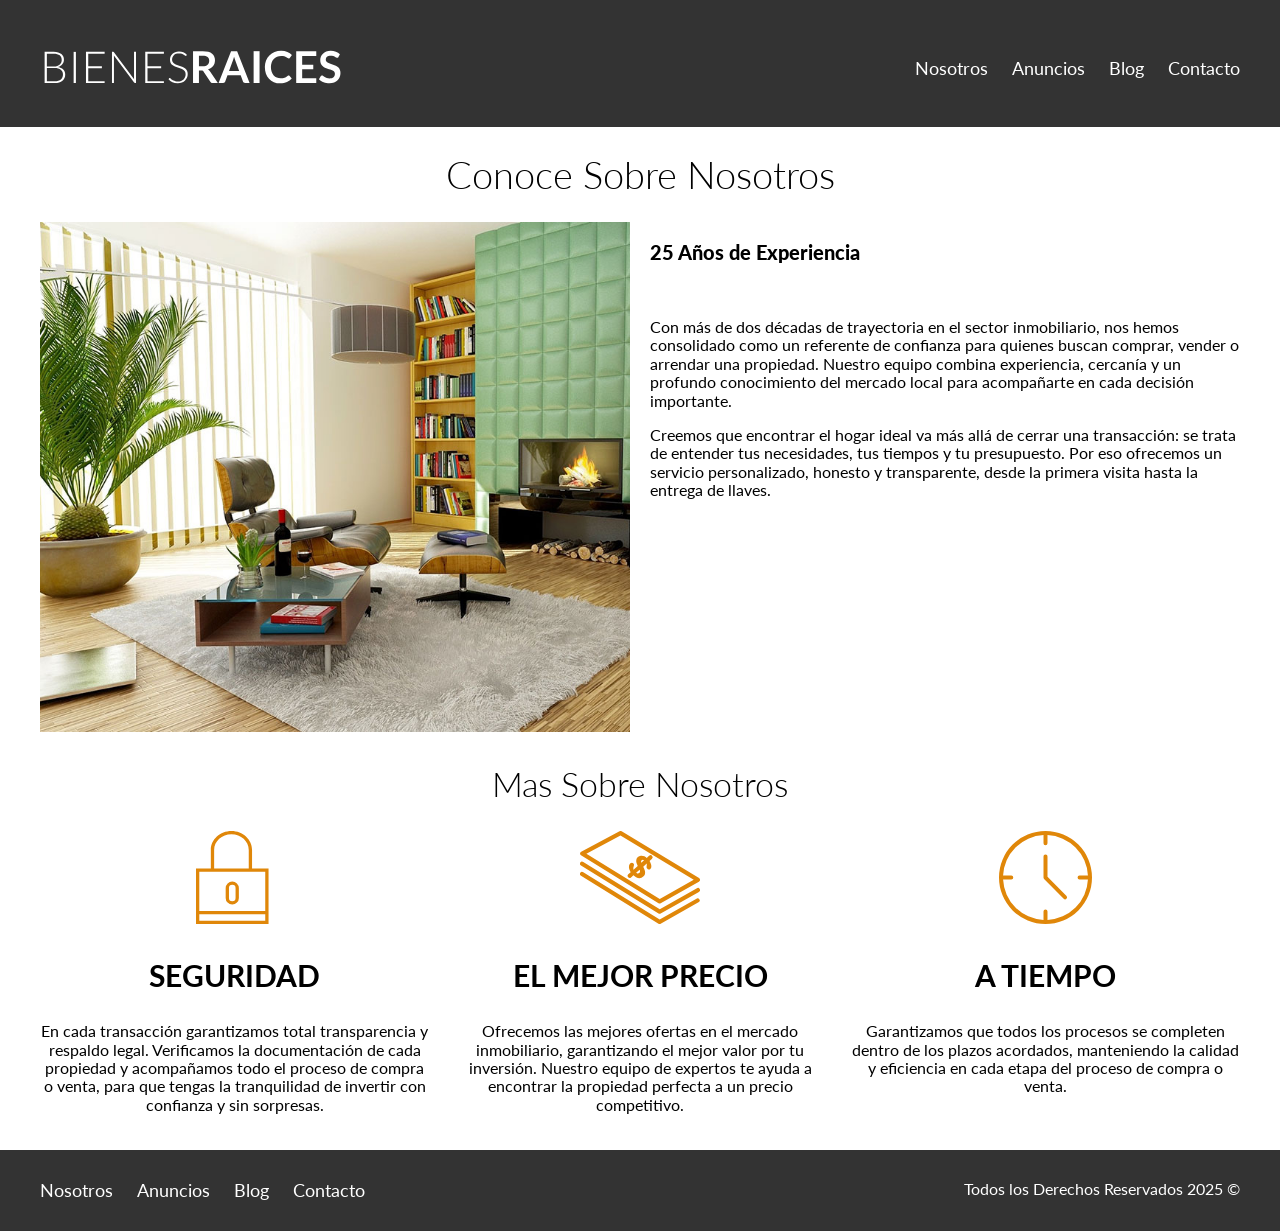
<file: nosotros.html>
<!DOCTYPE html>
<html lang="en">
<head>
    <meta charset="UTF-8">
    <meta name="viewport" content="width=device-width, initial-scale=1.0">
    <title>Conoce sobre Nosotros</title>
    <link href="https://fonts.googleapis.com/css2?family=Lato:wght@300;400;700;900&display=swap" rel="stylesheet">
    <link rel="stylesheet" href="css/normalize.css">
    <link rel="stylesheet" href="css/styles.css">
</head>
<body>
   
    <header class="site-header"> 
        <div class="contenedor contenido-header">
            <div class="barra">
                <a href="/">
                    <img src="img/logo.svg" alt="Bienes Raices">
                </a>

                <nav class="navegacion">
                    <a href="nosotros.html">Nosotros</a>
                    <a href="anuncios.html">Anuncios</a>
                    <a href="blog.html">Blog</a>
                    <a href="contacto.html">Contacto</a>
                </nav>
            </div>        
        </div>
    </header>    

    <main class="contenedor">
        <h1 class="centrar-texto fw-300">Conoce Sobre Nosotros</h1>

        <div class="contenido-nosotros">
            <div class="imagen">
                <img src="img/nosotros.jpg" alt="Imagen sobre nosotros">
            </div>
        
            <div class="texto-nosotros">
                <blockquote> 25 Años de Experiencia</blockquote>
                <p>Con más de dos décadas de trayectoria en el sector inmobiliario, nos hemos consolidado como un referente de confianza para quienes buscan comprar, vender o arrendar una propiedad. Nuestro equipo combina experiencia, cercanía y un profundo conocimiento del mercado local para acompañarte en cada decisión importante.</p>
                <P>Creemos que encontrar el hogar ideal va más allá de cerrar una transacción: se trata de entender tus necesidades, tus tiempos y tu presupuesto. Por eso ofrecemos un servicio personalizado, honesto y transparente, desde la primera visita hasta la entrega de llaves.</P>
            </div>
        </div>
    </main>

    <section class="contenedor seccion">
        <h2 class="fw-300 centrar-texto">Mas Sobre Nosotros</h2>
        
        <div class="iconos-nosotros">
            <div class="icono">
                <img src="img/icono1.svg" alt="Icono Seguridad">
                <h3>Seguridad</h3>
                <p>En cada transacción garantizamos total transparencia y respaldo legal. Verificamos la documentación de cada propiedad y acompañamos todo el proceso de compra o venta, para que tengas la tranquilidad de invertir con confianza y sin sorpresas.</p>
            </div>
            
            <div class="icono">
                <img src="img/icono2.svg" alt="Icono Mejor Precio">
                <h3>El Mejor precio</h3>
                <p>Ofrecemos las mejores ofertas en el mercado inmobiliario, garantizando el mejor valor por tu inversión. Nuestro equipo de expertos te ayuda a encontrar la propiedad perfecta a un precio competitivo.</p>
            </div>

            <div class="icono">
                <img src="img/icono3.svg" alt="Icono a Tiempo">
                <h3>A Tiempo</h3>
                <p>Garantizamos que todos los procesos se completen dentro de los plazos acordados, manteniendo la calidad y eficiencia en cada etapa del proceso de compra o venta.</p>
            </div>
        </div>
    </section>

    <footer class="site-footer seccion">
        <div class="contenedor contenedor-footer">
            <nav class="navegacion">
                <a href="nosotros.html">Nosotros</a>
                <a href="anuncios.html">Anuncios</a>
                <a href="blog.html">Blog</a>
                <a href="contacto.html">Contacto</a>
            </nav>
            <p class="copyrigh">Todos los Derechos Reservados 2025 &copy;</p>
        </div>
    </footer>
 
    
</body>
</html>
</file>
<file: css/styles.css>
html {
    box-sizing: border-box;
    font-size: 62.5%; /** Reset para REMS - 62.5% = 10px de 16 px **/
}
*, *:before, *:after {
    box-sizing: inherit;
}

body {
    font-family: "Lato", sans-serif;
    font-size: 1.6rem;
}

/** Globales **/
img {
    max-width: 100%;
}

.contenedor {
    max-width: 120rem;
    margin: 0 auto;
}

h1 {
    font-size: 3.8rem;
}
h2 {
    font-size: 3.4rem;
}
h3 {
    font-size: 3rem;
}
h4 {
    font-size: 2.6rem;
}

/** Utilidades **/
.seccion {
    margin-top: 2rem;
    margin-bottom: 2rem;
}
.fw-300 {
     font-weight: 300;
}
.centrar-texto {
    text-align: center;
}
.d-block {
    display: block!important;
}
.contenido-centrado {
    max-width: 800px;
}
.contenido-centrado p{
    line-height: 2;
}

/** Botones **/
.boton {
    color: #ffffff;
    font-weight: 700;
    text-decoration: none;
    font-size: 1.8rem;
    padding: 1rem 3rem;
    margin-top: 3rem;
    display: inline-block;
    text-align: center;
    text-transform: uppercase;
    border: none;
}
.boton:hover {
    cursor: pointer;
}
.boton-amarillo {
    background-color: #e08709;
}
.boton-verde {
    background-color: #71b100;
}

/* Header */
.site-header {
    background-color: #333333;
    padding: 1rem 0 3rem 0;
}
.site-header.inicio {
    background-image: url(../img/header.jpg);
    background-position: center center;
    background-size: cover;
    height: 110vh;
    min-height: 60rem;
}

.contenido-header {
    height: 100%;
    display: flex;
    flex-direction: column;
    justify-content: space-between;
}

.contenido-header h1 {
    color: #ffffff;
    padding-bottom: 2rem;
    max-width: 60rem;
    line-height: 2;
}
.barra {
    display: flex;
    justify-content: space-between; /** alinear contenido horizontalmente **/
    align-items: center; /** alinear verticalmente **/
    padding-top: 3rem;
}

/** Navegacion **/
.navegacion a{
    color: white;
    text-decoration: none;
    font-size: 1.8rem; /** equivale a 18 px **/
    margin-right: 2rem;
}
.navegacion a:hover {
    color: #71b100;
}
.navegacion a:last-of-type {
    margin: 0;
}

/** Iconos Nosotros **/

.iconos-nosotros {
    display: flex;
    justify-content: space-between;
}
.icono {
    flex-basis: calc(33.3% - 1rem);
    text-align: center;
}
.icono h3 {
    text-transform: uppercase;
}

/** Anuncios **/
.contenedor-anuncios {
    display: flex;
    justify-content: space-between;
}
.anuncio {
    flex-basis: calc(33.3% - 1rem);
    border: 1px solid #b5b5b5;
    background-color: #f5f5f5;  
    margin-bottom: 2rem;  
}

.contenido-anuncio {
    padding: 2rem;
}
.contenido-anuncio h3, 
.contenido-anuncio p {
    margin: 1;
}
.precio {
    color: #71b100;
    font-weight: 700;
}
.iconos-caracteristicas {
    list-style: none;
    padding: 0;
    display: flex;
    justify-content: space-evenly;
    max-width: 500px;
    flex: 1;
}
.iconos-caracteristicas li {
    /**flex: 1;**/
    display: flex;
}
.iconos-caracteristicas li img {
    margin-right: 2rem;
}

.ver-todas {
    display: flex;
    justify-content: end;
}

/** Contacto Home **/
.imagen-contacto {
    background-image: url(../img/encuentra.jpg);
    background-position: center center;
    background-size: cover;
    height: 40rem;
    display: flex;
    align-items: center;
}
.contenido-contacto {
    flex: 1;
    color: #ffffff;
}
.contenido-contacto p {
    font-size: 1.8rem;
}

/** Seccion Inferior **/
.seccion-inferior {
    display: flex;
    justify-content: space-between;
}
.seccion-inferior .blog {
    flex-basis: 60%;
}
.seccion-inferior .testimoniales {
    flex-basis: calc(40% - 2rem);
}

.entrada-blog {
    display: flex;
    justify-content: space-between;
    margin-bottom: 2rem;
}
.entrada-blog:last-of-type {
    margin-bottom: 0;
}
.entrada-blog .imagen {
    flex-basis: 40%;
}
.entrada-blog .texto-entrada {
    flex-basis: calc(60% - 3rem);    
}
.texto-entrada a {
    color: #000000;
    text-decoration: none;
}
.texto-entrada h4 {
    margin: 0;
    line-height: 1.4;
}
.texto-entrada h4::after {
    content: '';
    display: block;
    width: 15rem;
    height: .5rem;
    background-color: #71b100;
    margin-top: 1rem;
}
.texto-entrada span {
    color: #e08709;
}

/** Testimoniales **/
.testimonial {
    background-color: #71b100;
    font-size: 2.4rem;
    padding: 2rem;
    color: #ffffff;
    border-radius: 2rem;
     line-height: 2;
}
.testimonial p {
    text-align: right;
}
.testimonial blockquote::before {
    content: '';
    background-image: url(../img/comilla.svg);
    width: 4rem;
    height: 4rem;   
    position: absolute; 
    left: -2rem;
}
.testimonial blockquote {
    position: relative;
    padding-left: 5rem;
    font-weight: 300;
}

/** Footer **/
.site-footer {
    background-color: #333333;
    margin: 0;
}
.contenedor-footer {
    padding: 3rem 0;
    display: flex;
    justify-content: space-between;
}
.copyrigh {
    margin: 0;
    color: white;
}

/** PAGINAS INTERNAS **/
/** nosotros **/
.contenido-nosotros {
    display: grid;
    grid-template-columns: repeat(2, 1fr);
    grid-column-gap: 2rem;
}
.texto-nosotros blockquote {
    font-weight: 900;
    font-size: 2rem;
    margin: 0;
    padding: 1rem 0 3rem 0;
    line-height: 2 ;
}

/** Anuncios **/
.resumen-propiedad {
    display: flex;
    justify-content: space-between;
    align-items: center;
}

/** contactos **/
.contacto p {
    font-size: 1.4rem;
    color: #4f4f4f;
    margin: 2rem 0 0 0;
}
.legend {
    font-size: 2.4rem;
    color: #333333;
}
label {
    font-weight: 700;
    text-transform: uppercase;
    display: block;
}


input:not([type="submit"]),
textarea,
select {
    padding: 1rem;
    display: block;
    width: 100%;
    background-color: #e1e1e1;
    margin-bottom: 2rem;
    border: none;
    border-radius: 1rem;
}
select {
    -webkit-appearance: none;
    appearance: none;
}
input[type="radio"] {
    width: auto;
}
textarea{
    height: 20rem;
}
.forma-contacto{
    max-width: 30rem;
    display: flex;
    justify-content: space-between;
    align-items: center;
}

.rayita {
    border: 3px solid #e1e1e1 !important;
    padding: 2rem;
    margin-bottom: 2rem; 
}
</file>
